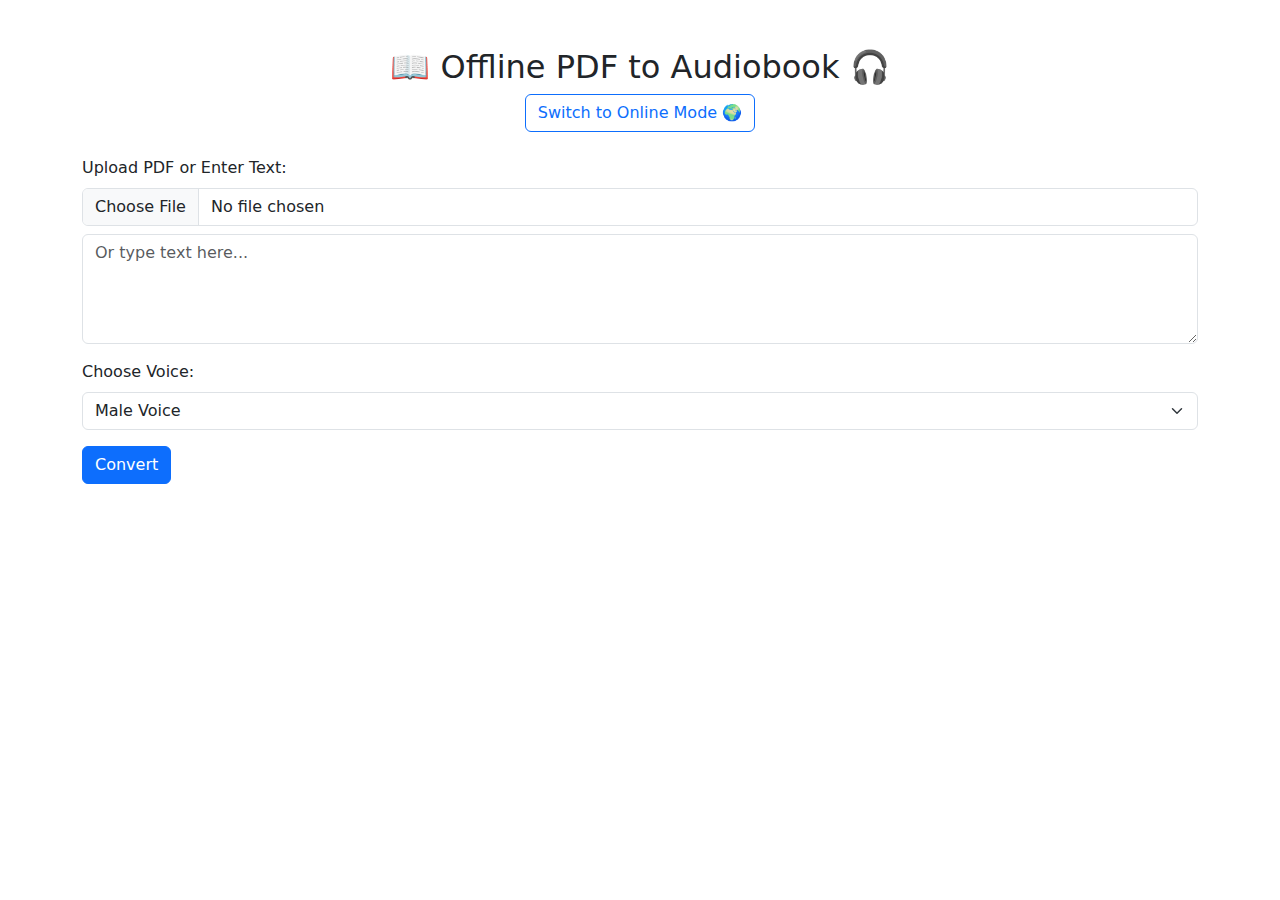
<file: templates/index.html>
<!DOCTYPE html>
<html lang="en">
<head>
  <meta charset="UTF-8">
  <title>Offline PDF to Audiobook</title>
  <link rel="stylesheet" href="https://cdn.jsdelivr.net/npm/bootstrap@5.3.0/dist/css/bootstrap.min.css">
</head>
<body class="container mt-5">
  <h2 class="text-center">📖 Offline PDF to Audiobook 🎧</h2>

  <div class="text-center mb-4">
    <a href="/online" class="btn btn-outline-primary">Switch to Online Mode 🌍</a>
  </div>

  <form id="convertForm" action="/convert" method="post" enctype="multipart/form-data">
    <input type="hidden" name="mode" value="offline">

    <div class="mb-3">
      <label class="form-label">Upload PDF or Enter Text:</label>
      <input type="file" class="form-control mb-2" name="pdf" accept=".pdf">
      <textarea class="form-control" name="text" rows="4" placeholder="Or type text here..."></textarea>
    </div>

    <div class="mb-3">
      <label class="form-label">Choose Voice:</label>
      <select class="form-select" name="voice_id">
        <option value="0">Male Voice</option>
        <option value="1">Female Voice</option>
        <option value="2">Narrator</option>
      </select>
    </div>

    <button type="submit" class="btn btn-primary">Convert</button>
  </form>

  <div id="audioPreview" class="mt-4" style="display: none;">
    <h5>🎵 Preview Your Audiobook:</h5>
    <audio controls id="audioPlayer">
      <source id="audioSource" type="audio/mpeg">
    </audio>
  </div>

  <script>
    document.getElementById('convertForm').addEventListener('submit', function(event) {
      event.preventDefault();
      const formData = new FormData(this);
      fetch('/convert', { method: 'POST', body: formData })
      .then(response => response.json())
      .then(data => {
        if (data.audio_url) {
          document.getElementById('audioSource').src = data.audio_url;
          document.getElementById('audioPlayer').load();
          document.getElementById('audioPreview').style.display = 'block';
        }
      });
    });
  </script>
</body>
</html>
</file>
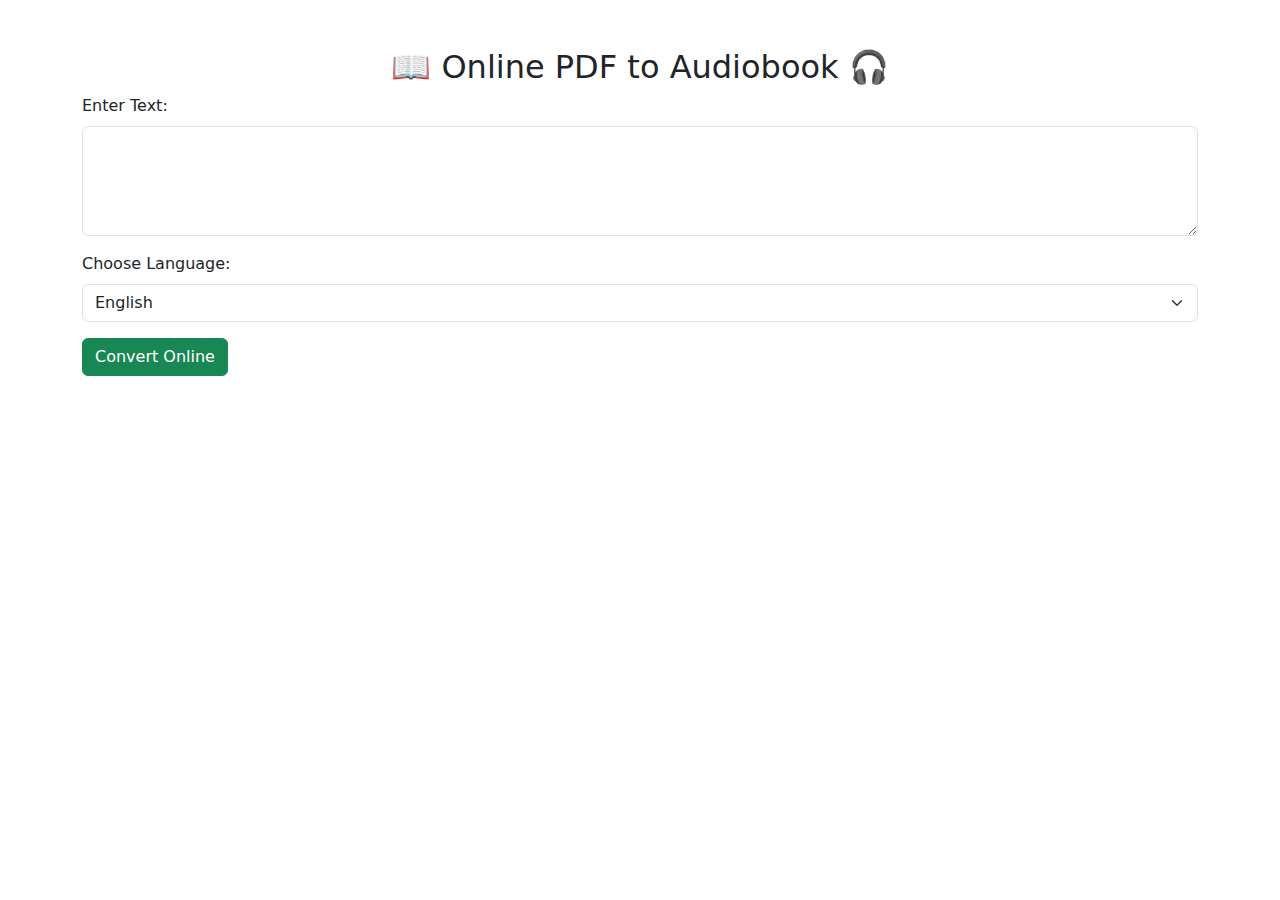
<file: templates/online.html>
<!DOCTYPE html>
<html lang="en">
<head>
  <meta charset="UTF-8">
  <title>Online PDF to Audiobook</title>
  <link rel="stylesheet" href="https://cdn.jsdelivr.net/npm/bootstrap@5.3.0/dist/css/bootstrap.min.css">
</head>
<body class="container mt-5">
  <h2 class="text-center">📖 Online PDF to Audiobook 🎧</h2>

  <form id="convertOnlineForm" action="/convert_online" method="post">
    <div class="mb-3">
      <label for="text" class="form-label">Enter Text:</label>
      <textarea class="form-control" name="text" rows="4"></textarea>
    </div>

    <div class="mb-3">
      <label for="lang" class="form-label">Choose Language:</label>
      <select class="form-select" name="lang">
        <option value="en">English</option>
        <option value="fr">French</option>
        <option value="es">Spanish</option>
      </select>
    </div>

    <button type="submit" class="btn btn-success">Convert Online</button>
  </form>

  <div id="audioPreview" class="mt-4" style="display: none;">
    <h5>🎵 Preview Your Audiobook:</h5>
    <audio controls id="audioPlayer">
      <source id="audioSource" type="audio/mpeg">
    </audio>
  </div>

  <script>
    document.getElementById('convertOnlineForm').addEventListener('submit', function(event) {
      event.preventDefault();
      const formData = new FormData(this);
      fetch('/convert_online', { method: 'POST', body: formData })
      .then(response => response.json())
      .then(data => {
        if (data.audio_url) {
          document.getElementById('audioSource').src = data.audio_url;
          document.getElementById('audioPlayer').load();
          document.getElementById('audioPreview').style.display = 'block';
        }
      });
    });
  </script>
</body>
</html>
</file>
